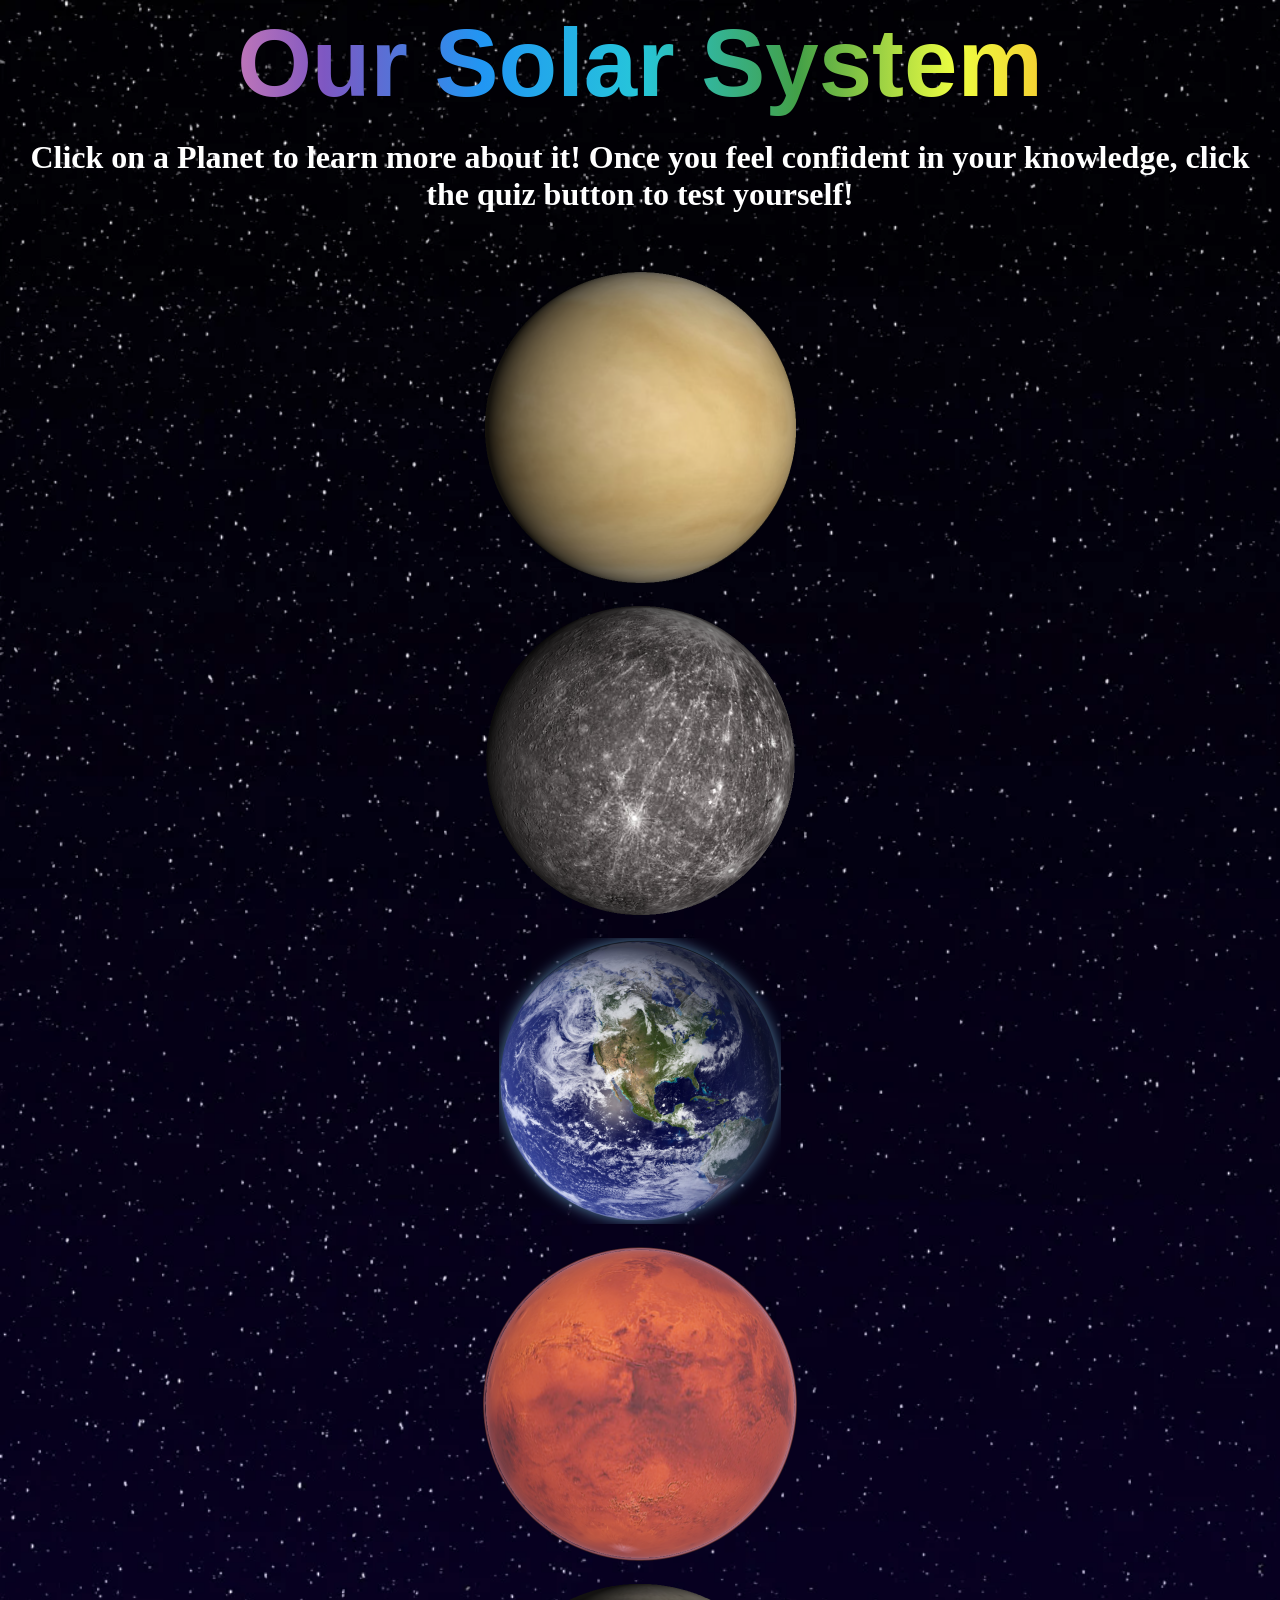
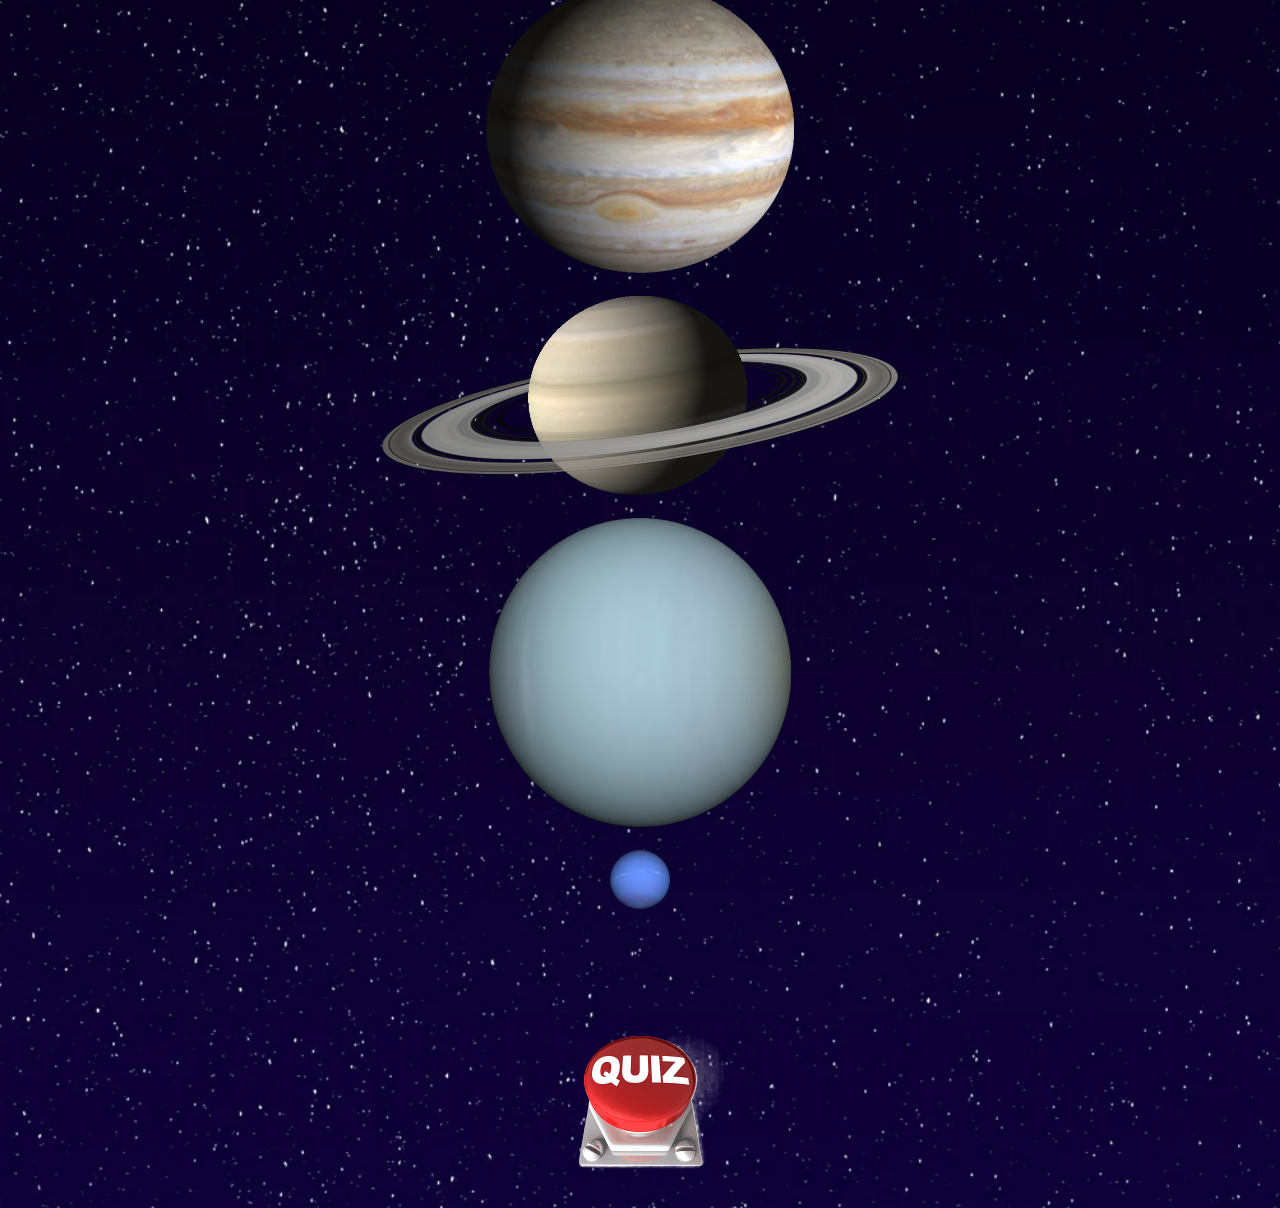
<file: index.html>
<!doctype html>
<html>

  <head>
  
	<link rel="stylesheet" href="style.css"></link>
	
	<script src="javascript.js"></script>
	
    <title>OUR SOLAR SYSTEM</title>
	
  </head>
  
  
  <body>
  <h4>Our Solar System</h4>
	<h1>Click on a Planet to learn more about it! Once you feel confident in your knowledge, click the quiz button to test yourself!</h1>
	<br></br>
	<div class="wrapper">
		<button class="button" onclick="to_venus()"><img src="venus.png" alt="VENUS"></button>
		<br></br>
	</div>
	<div class="wrapper">
		<button class="button" onclick="to_mercury()"><img src="mercury.png" alt="Mercury"></button>
		<br></br>
	</div>
	<div class="wrapper">
		<button class="button" onclick="to_earth()"><img src="earth.png" alt="Earth"></button>
		<br></br>
	</div>
	<div class="wrapper">
		<button class="button" onclick="to_mars()"><img src="mars.png" alt="Mars"></button>
		<br></br>
	</div>
	<div class="wrapper">
		<button class="button" onclick="to_jupiter()"><img src="jupiter.png" alt="Jupiter"></button>
		<br></br>
	</div>
	<div class="wrapper">
		<button class="button" onclick="to_saturn()"><img src="saturn.png" alt="Saturn"></button>
		<br></br>
	</div>
	<div class="wrapper">
		<button class="button" onclick="to_uranus()"><img src="uranus.png" alt="Uranus"></button>
		<br></br>
	</div>
	<div class="wrapper">
		<button class="button" onclick="to_neptune()"><img src="neptune.png" alt="Neptune"></button>
	</div>
	<br></br>
	<br></br>
	<br></br>
	<div class="wrapper">
		<button class="button" onclick="to_quiz()"><img src="quiz_button.png" alt="Quiz"></button>
	</div>

	
	
  </body>
  
</html>
</file>
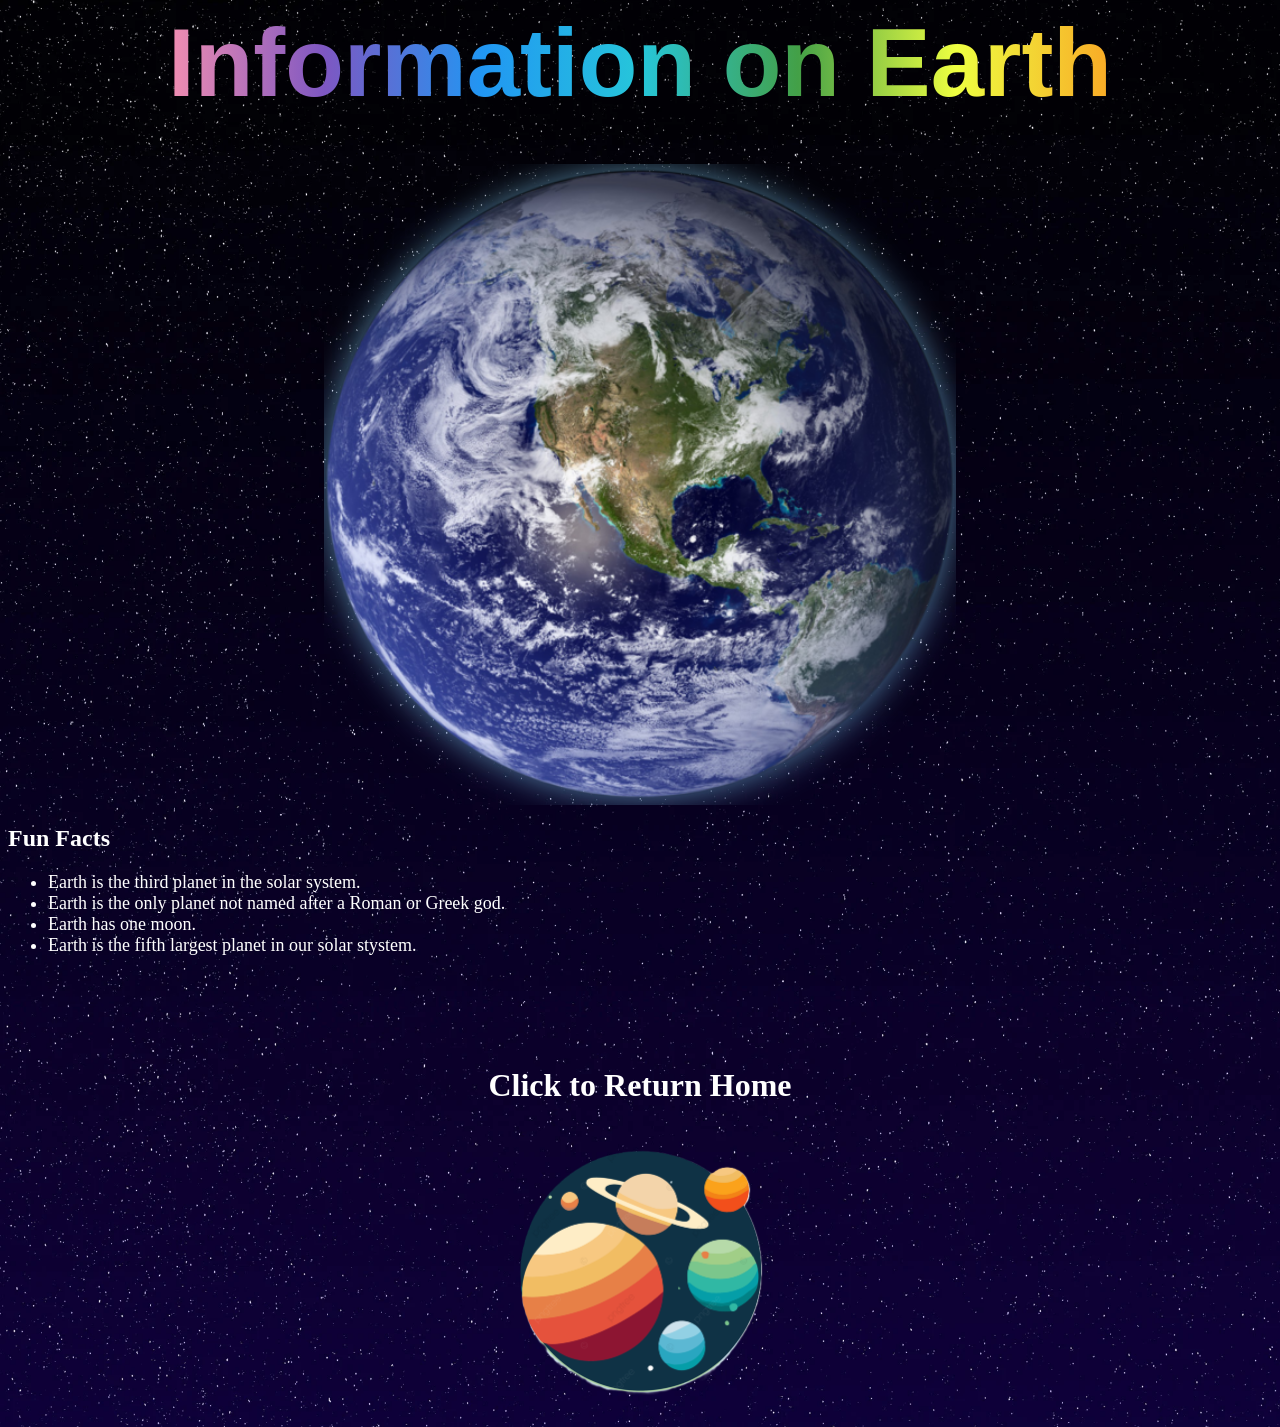
<file: earth.html>
<!doctype html>
<html>

  <head>
  
	<link rel="stylesheet" href="style.css"></link>
	
	<script src="javascript.js"></script>
	
    <title></title>
	
  </head>
  
  
  <body>
	<h4>Information on Earth</h4>
	<br></br>
	<img src="earth.png" alt="earth"></img>
	<h2>Fun Facts</h2>
	<ul>
		<li>Earth is the third planet in the solar system.</li>
		<li>Earth is the only planet not named after a Roman or Greek god.</li>
		<li>Earth has one moon.</li>
		<li>Earth is the fifth largest planet in our solar stystem.</li>
	</ul>
		<div class="wrapper">
			<br></br>
	<br></br>
		<h1>Click to Return Home</h1>
		<button class="button" onclick="to_index()"><img src="home.png" alt="HOMEPAGE"></button>
	</div>
  </body>
  
</html>
</file>
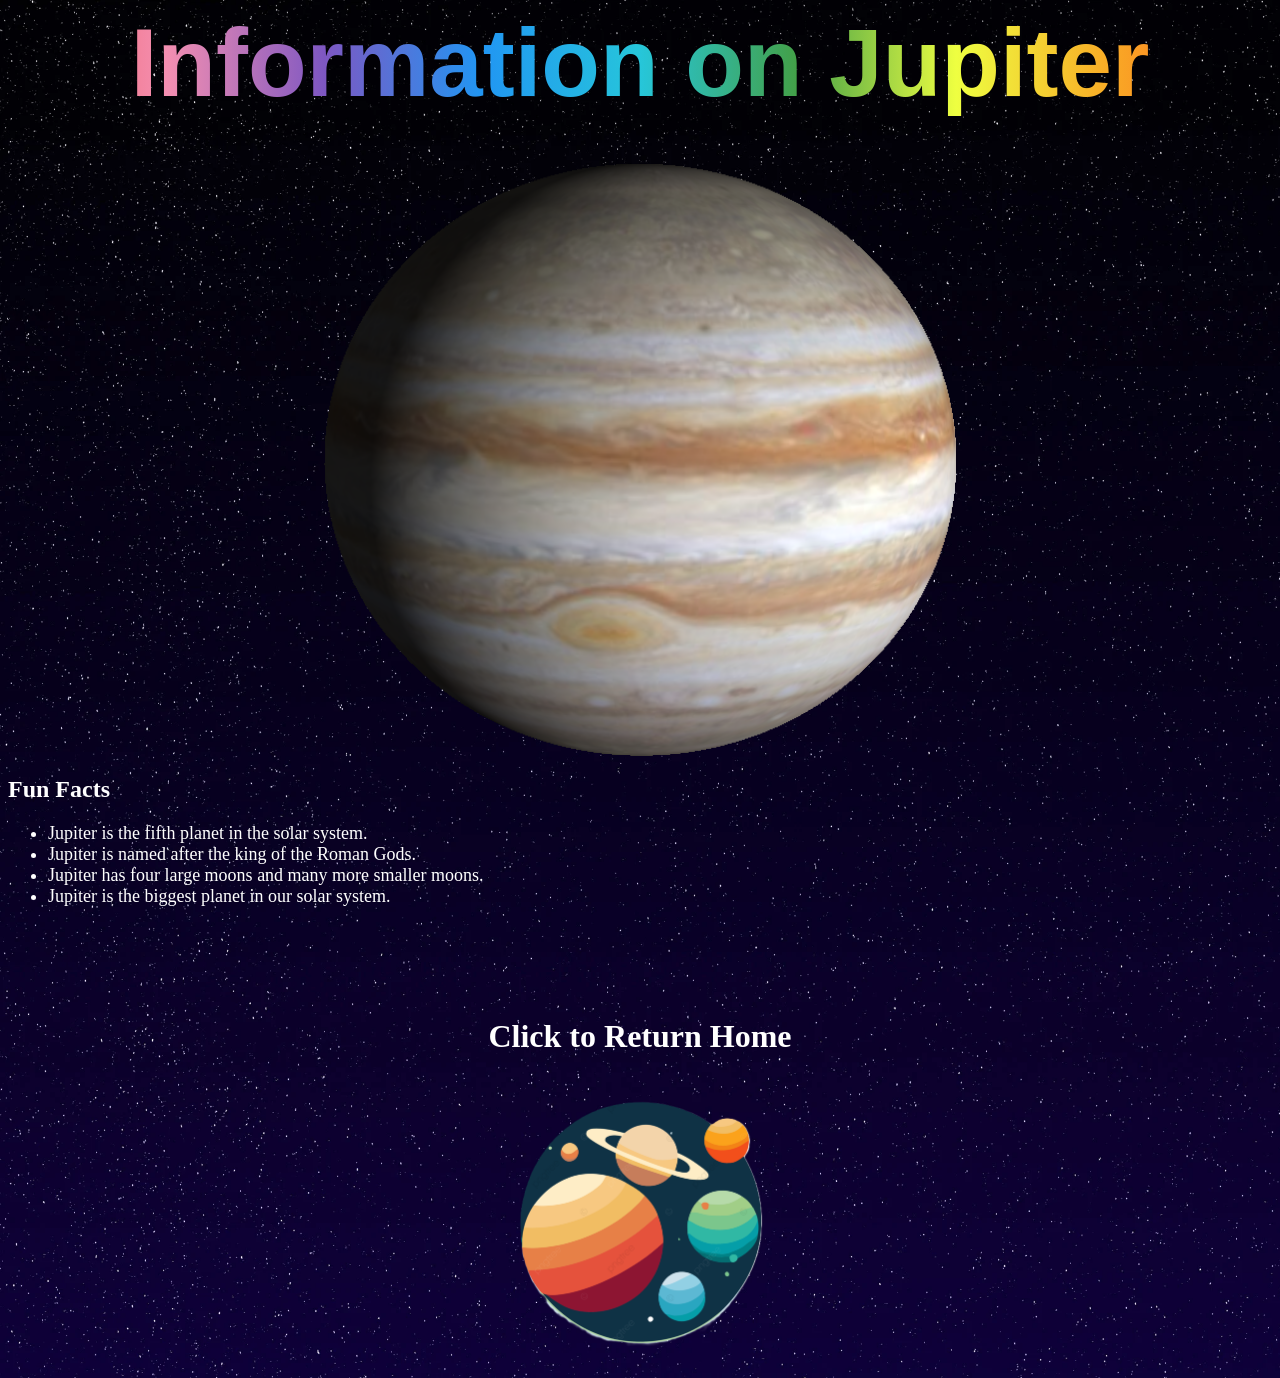
<file: jupiter.html>
<!doctype html>
<html>

  <head>
  
	<link rel="stylesheet" href="style.css"></link>
	
	<script src="javascript.js"></script>
	
    <title></title>
	
  </head>
  
  
  <body>
	<h4>Information on Jupiter</h4>
	<br></br>
	<img src="jupiter.png" alt="jupiter"></img>
	<h2>Fun Facts</h2>
	<ul>
		<li>Jupiter is the fifth planet in the solar system.</li>
		<li>Jupiter is named after the king of the Roman Gods.</li>
		<li>Jupiter has four large moons and many more smaller moons.</li>
		<li>Jupiter is the biggest planet in our solar system.</li>
	</ul>
		<div class="wrapper">
			<br></br>
	<br></br>
		<h1>Click to Return Home</h1>
		<button class="button" onclick="to_index()"><img src="home.png" alt="HOMEPAGE"></button>
	</div>
  </body>
  
</html>
</file>
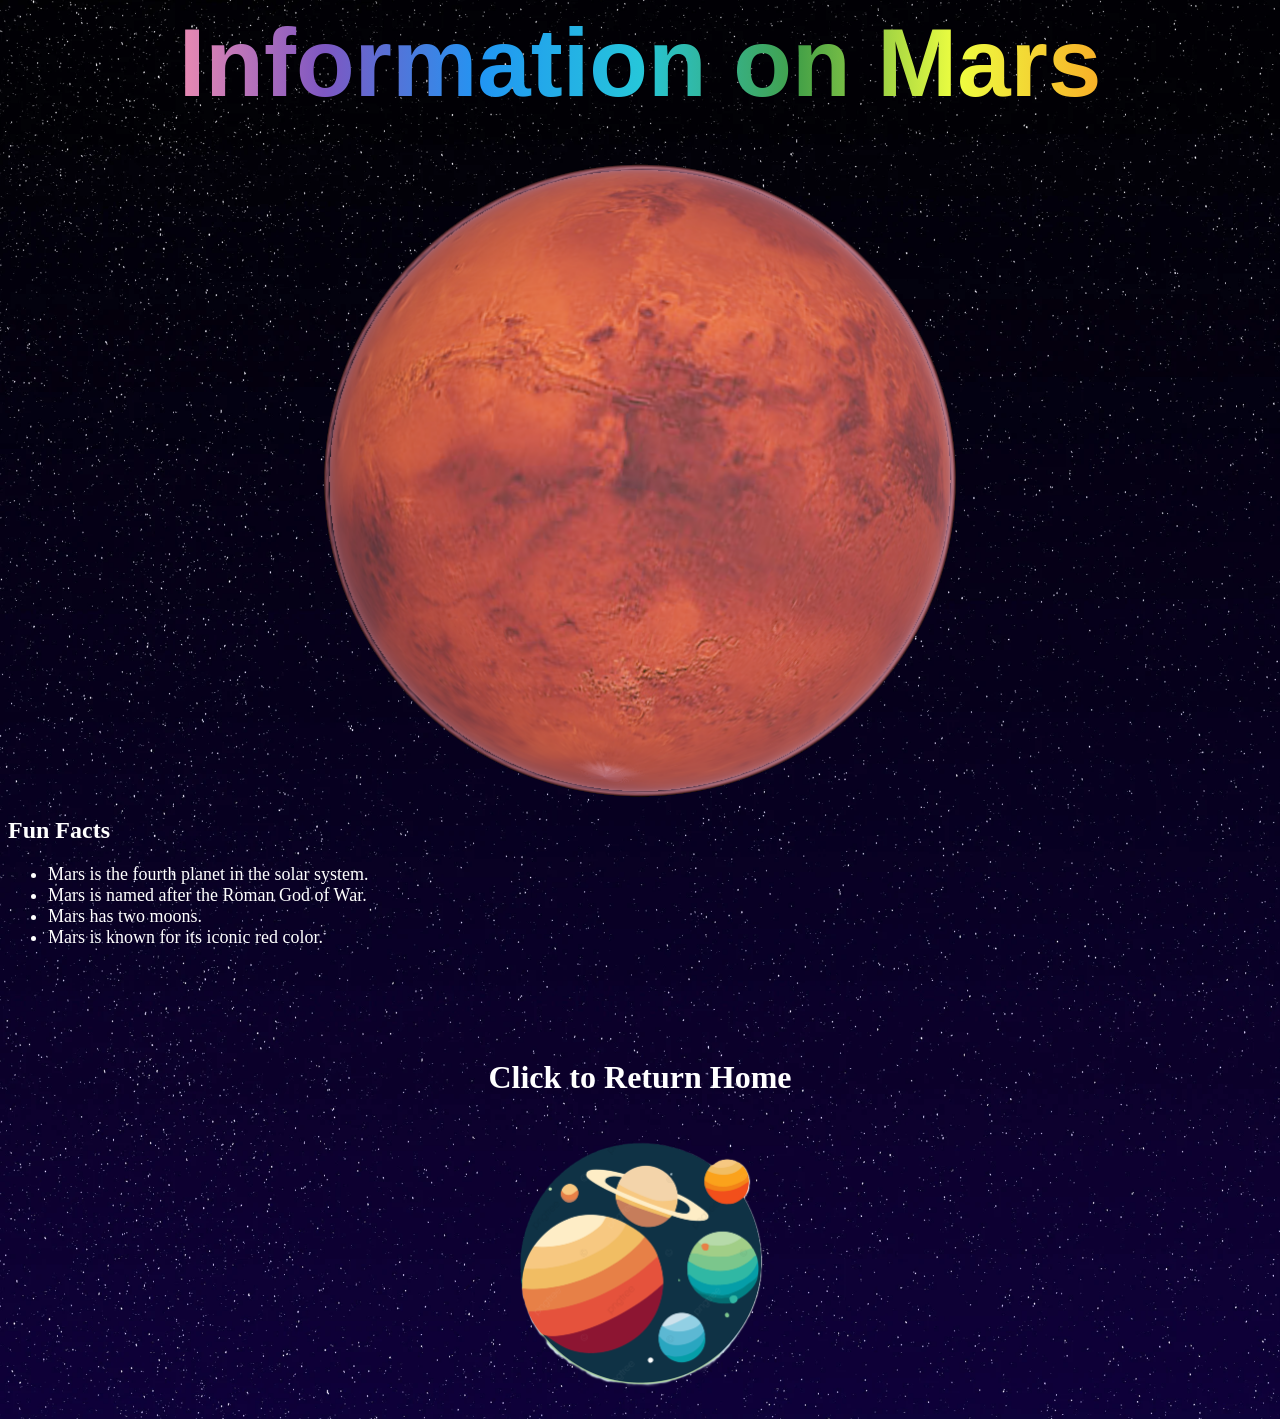
<file: mars.html>
<!doctype html>
<html>

  <head>
  
	<link rel="stylesheet" href="style.css"></link>
	
	<script src="javascript.js"></script>
	
    <title></title>
	
  </head>
  
  
  <body>
	<h4>Information on Mars</h4>
	<br></br>
	<img src="mars.png" alt="mars"></img>
	<h2>Fun Facts</h2>
	<ul>
		<li>Mars is the fourth planet in the solar system.</li>
		<li>Mars is named after the Roman God of War.</li>
		<li>Mars has two moons.</li>
		<li>Mars is known for its iconic red color.</li>
	</ul>
		<div class="wrapper">
			<br></br>
	<br></br>
		<h1>Click to Return Home</h1>
		<button class="button" onclick="to_index()"><img src="home.png" alt="HOMEPAGE"></button>
	</div>
  </body>
  
</html>
</file>
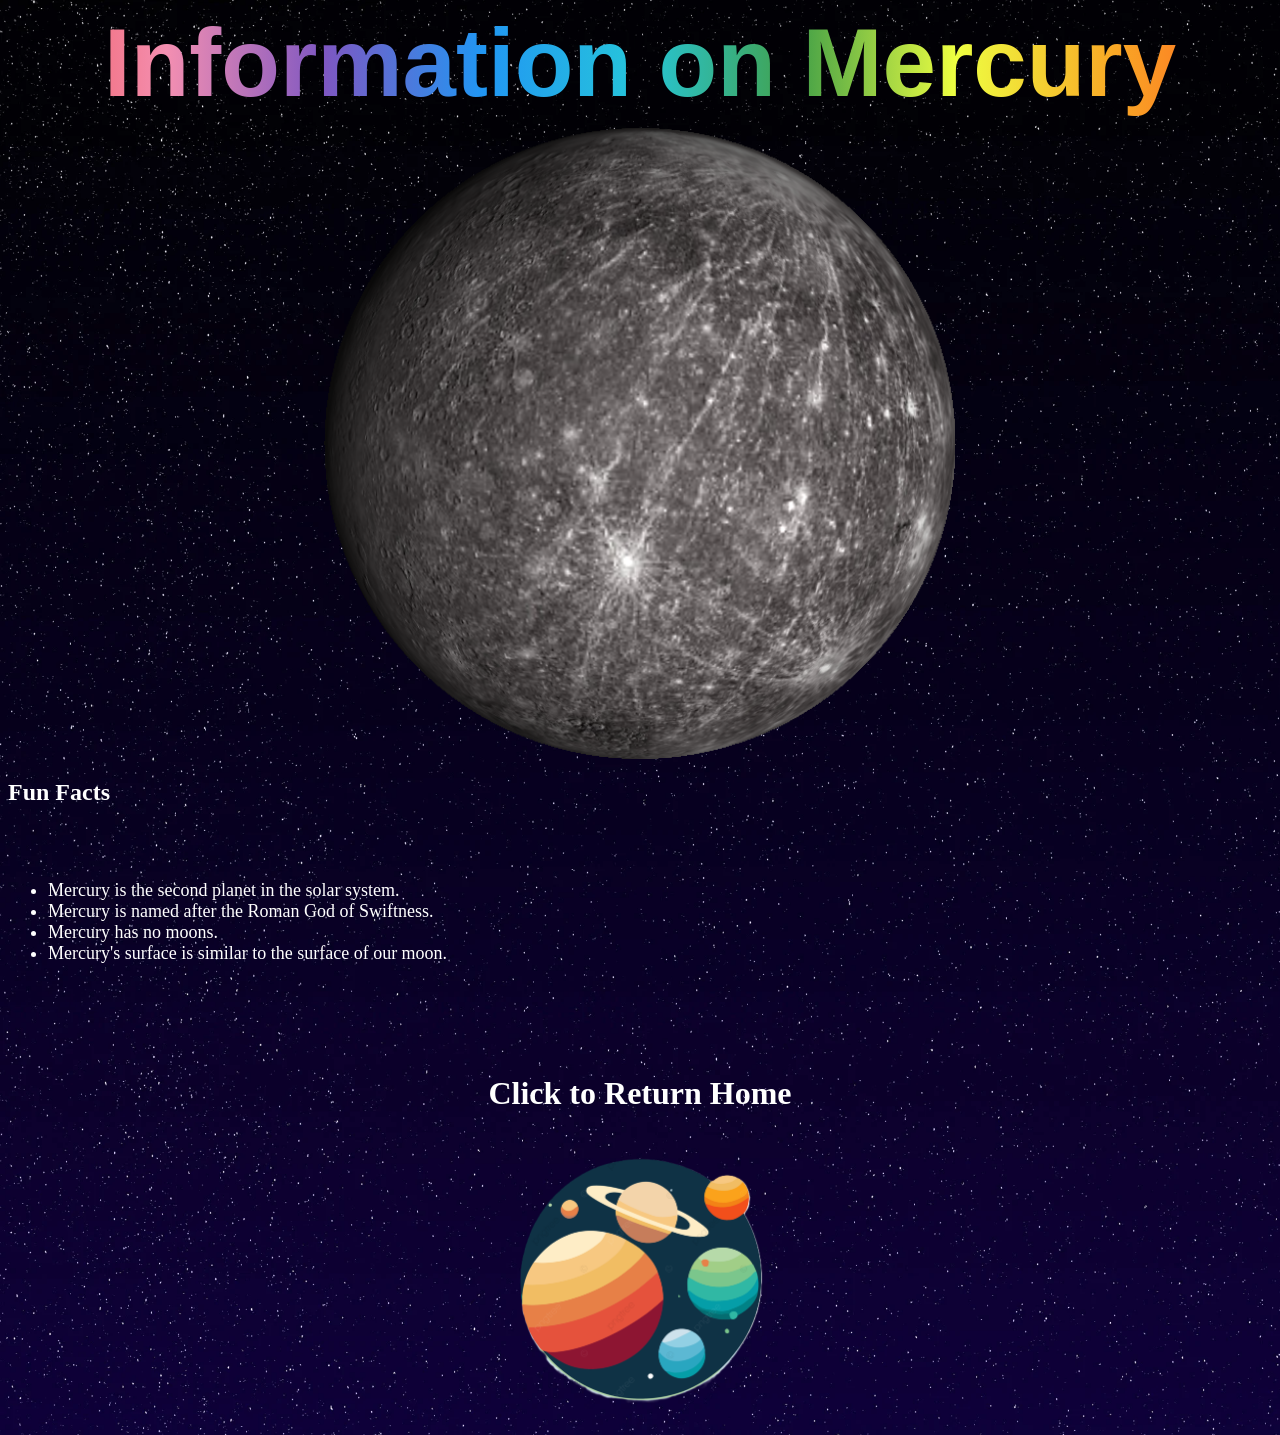
<file: mercury.html>
<!doctype html>
<html>

  <head>
  
	<link rel="stylesheet" href="style.css"></link>
	
	<script src="javascript.js"></script>
	
    <title></title>
	
  </head>
  
  
  <body>
	<h4>Information on Mercury</h4>
	<img src="mercury.png" alt="mercury"></img>
	<h2>Fun Facts</h2>
	<br></br>
	<ul>
		<li>Mercury is the second planet in the solar system.</li>
		<li>Mercury is named after the Roman God of Swiftness.</li>
		<li>Mercury has no moons.</li>
		<li>Mercury's surface is similar to the surface of our moon.</li>
	</ul>
		<div class="wrapper">
			<br></br>
	<br></br>
		<h1>Click to Return Home</h1>
		<button class="button" onclick="to_index()"><img src="home.png" alt="HOMEPAGE"></button>
	</div>
  </body>
  
</html>
</file>
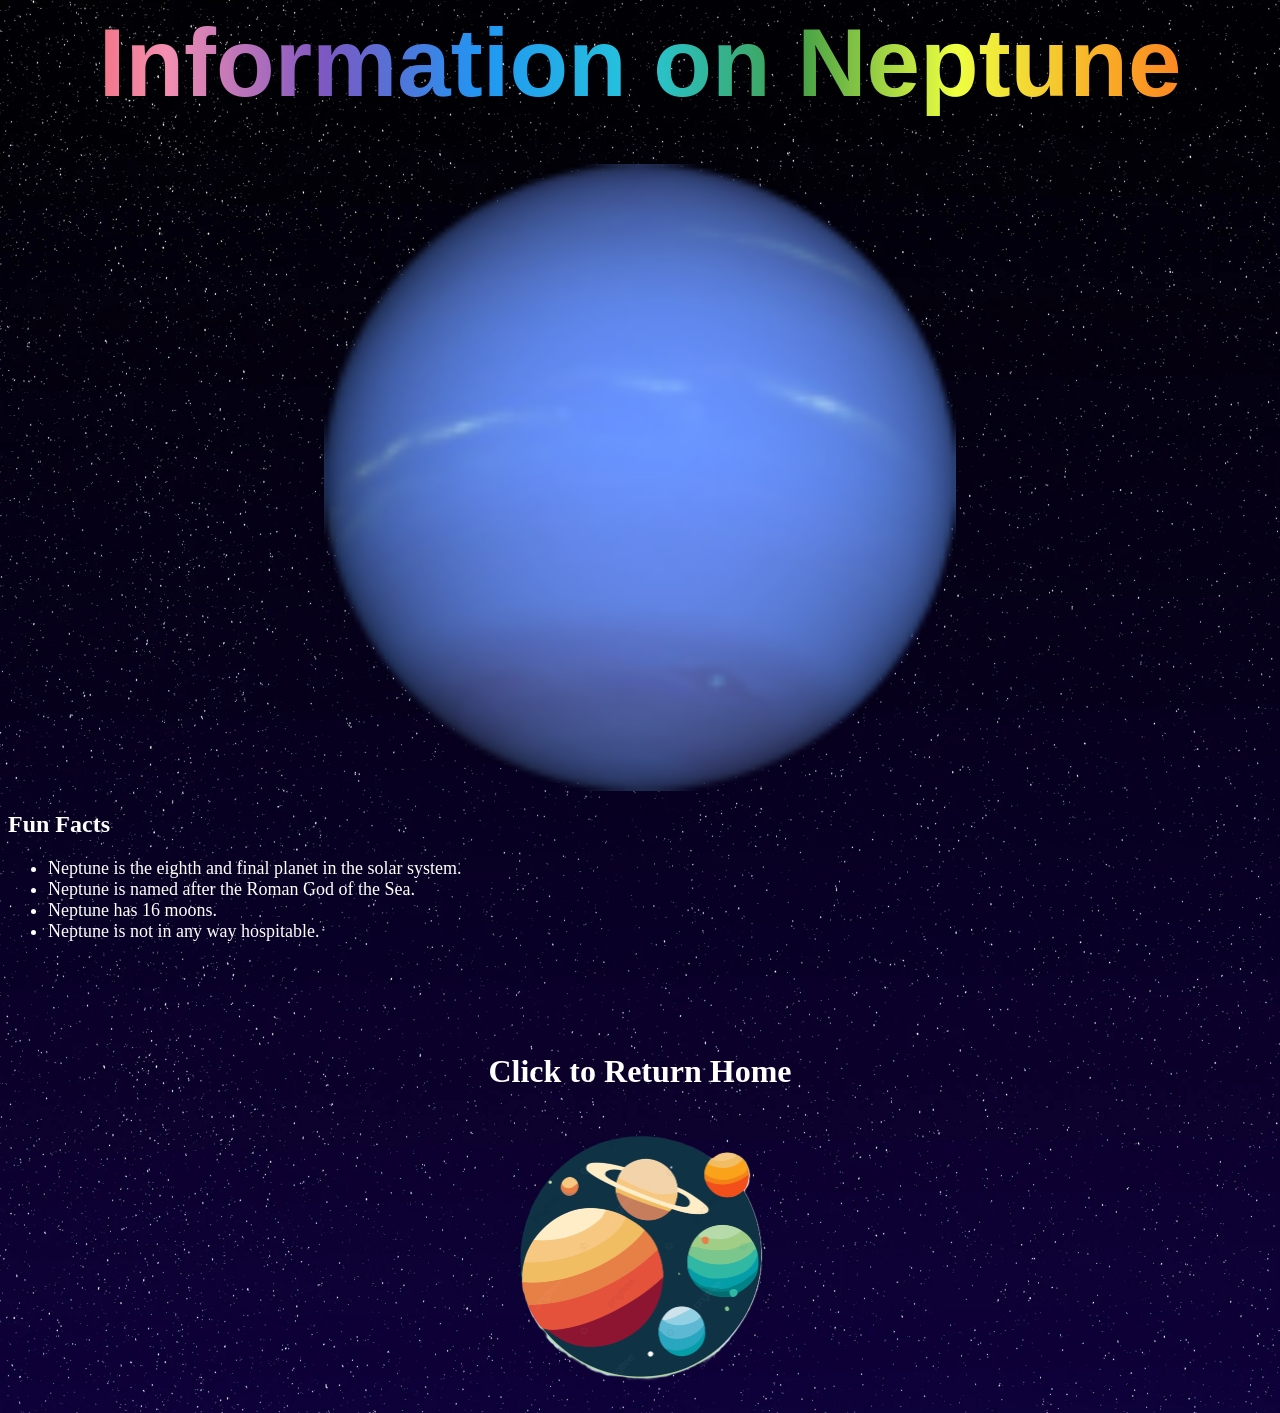
<file: neptune.html>
<!doctype html>
<html>

  <head>
  
	<link rel="stylesheet" href="style.css"></link>
	
	<script src="javascript.js"></script>
	
    <title></title>
	
  </head>
  
  
  <body>
	<h4>Information on Neptune</h4>
	<br></br>
	<img src="neptune.png" alt="neptune"></img>
	<h2>Fun Facts</h2>
	<ul>
		<li>Neptune is the eighth and final planet in the solar system.</li>
		<li>Neptune is named after the Roman God of the Sea.</li>
		<li>Neptune has 16 moons.</li>
		<li>Neptune is not in any way hospitable.</li>
	</ul>
		<div class="wrapper">
			<br></br>
	<br></br>
		<h1>Click to Return Home</h1>
		<button class="button" onclick="to_index()"><img src="home.png" alt="HOMEPAGE"></button>
	</div>
  </body>
  
</html>
</file>
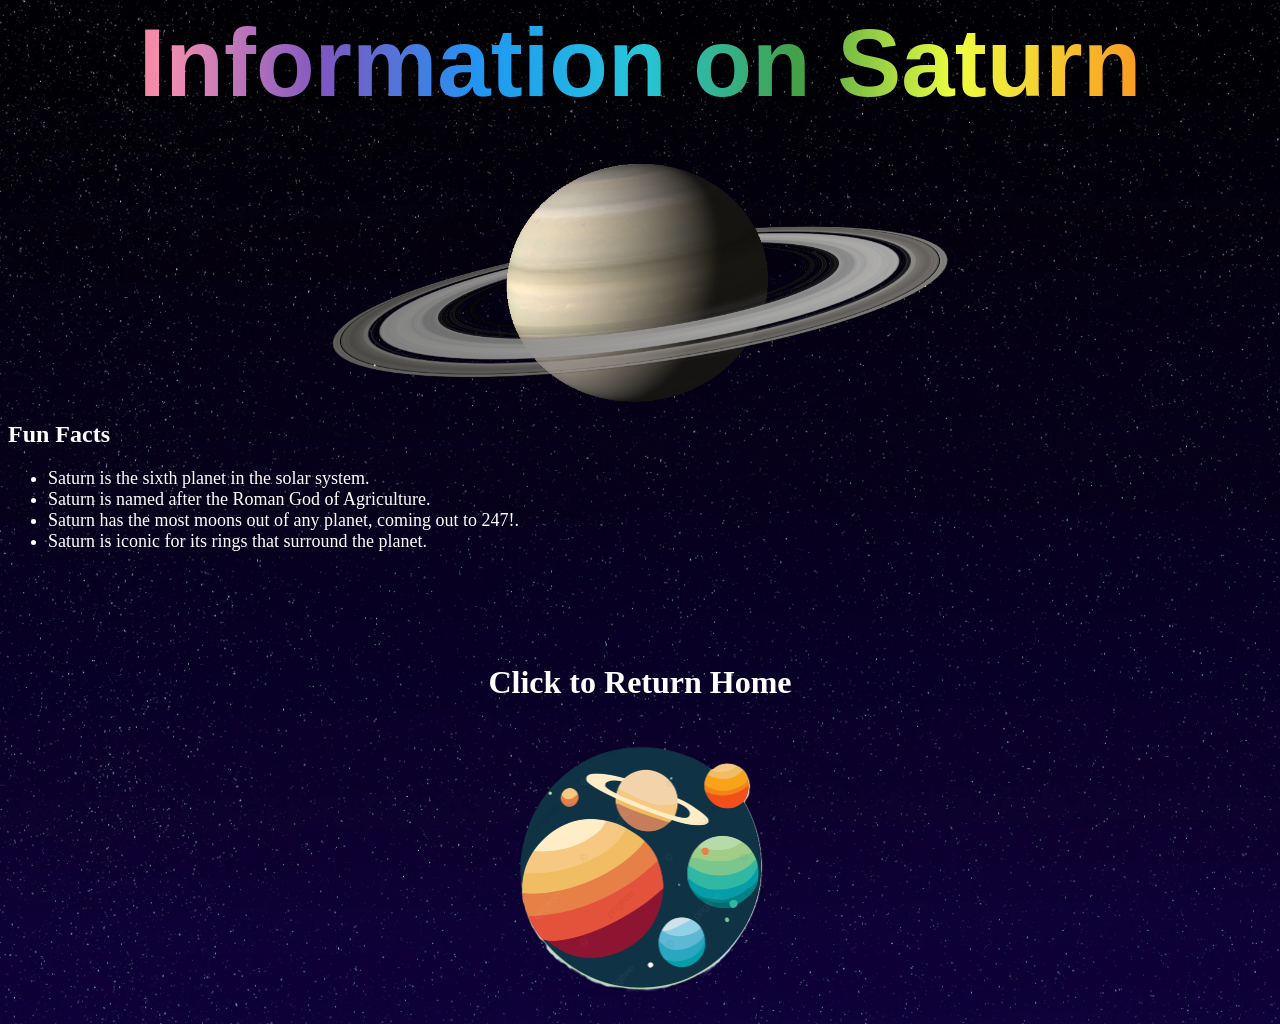
<file: saturn.html>
<!doctype html>
<html>

  <head>
  
	<link rel="stylesheet" href="style.css"></link>
	
	<script src="javascript.js"></script>
	
    <title></title>
	
  </head>
  
  
  <body>
	<h4>Information on Saturn</h4>
	<br></br>
	<img src="saturn.png" alt="saturn"></img>
	<h2>Fun Facts</h2>
	<ul>
		<li>Saturn is the sixth planet in the solar system.</li>
		<li>Saturn is named after the Roman God of Agriculture.</li>
		<li>Saturn has the most moons out of any planet, coming out to 247!.</li>
		<li>Saturn is iconic for its rings that surround the planet.</li>
	</ul>
		<div class="wrapper">
			<br></br>
	<br></br>
		<h1>Click to Return Home</h1>
		<button class="button" onclick="to_index()"><img src="home.png" alt="HOMEPAGE"></button>
	</div>
  </body>
  
</html>
</file>
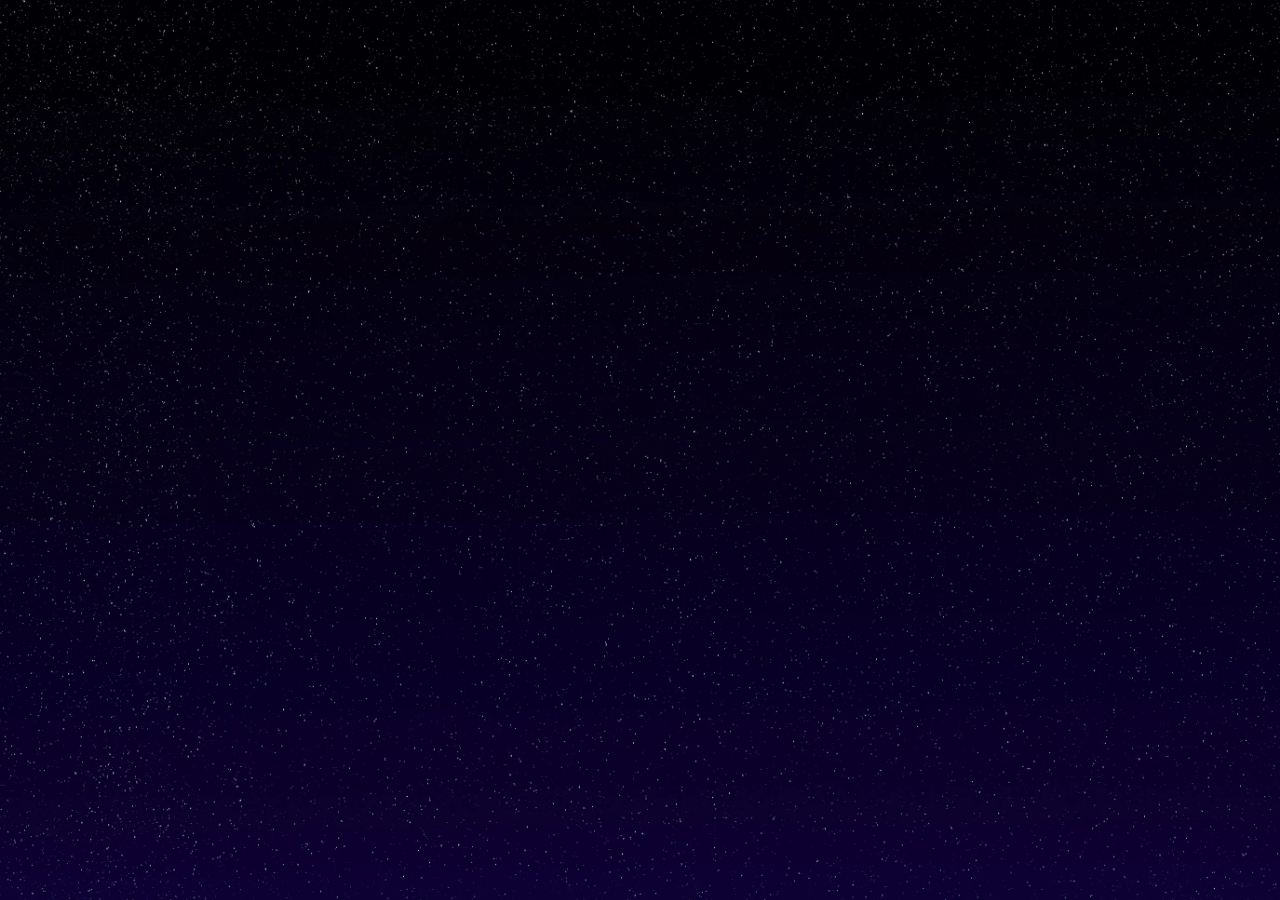
<file: sun.html>
<!doctype html>
<html>

  <head>
  
	<link rel="stylesheet" href="style.css"></link>
	
	<script src="javascript.js"></script>
	
    <title></title>
	
  </head>
  
  
  <body>

  </body>
  
</html>
</file>
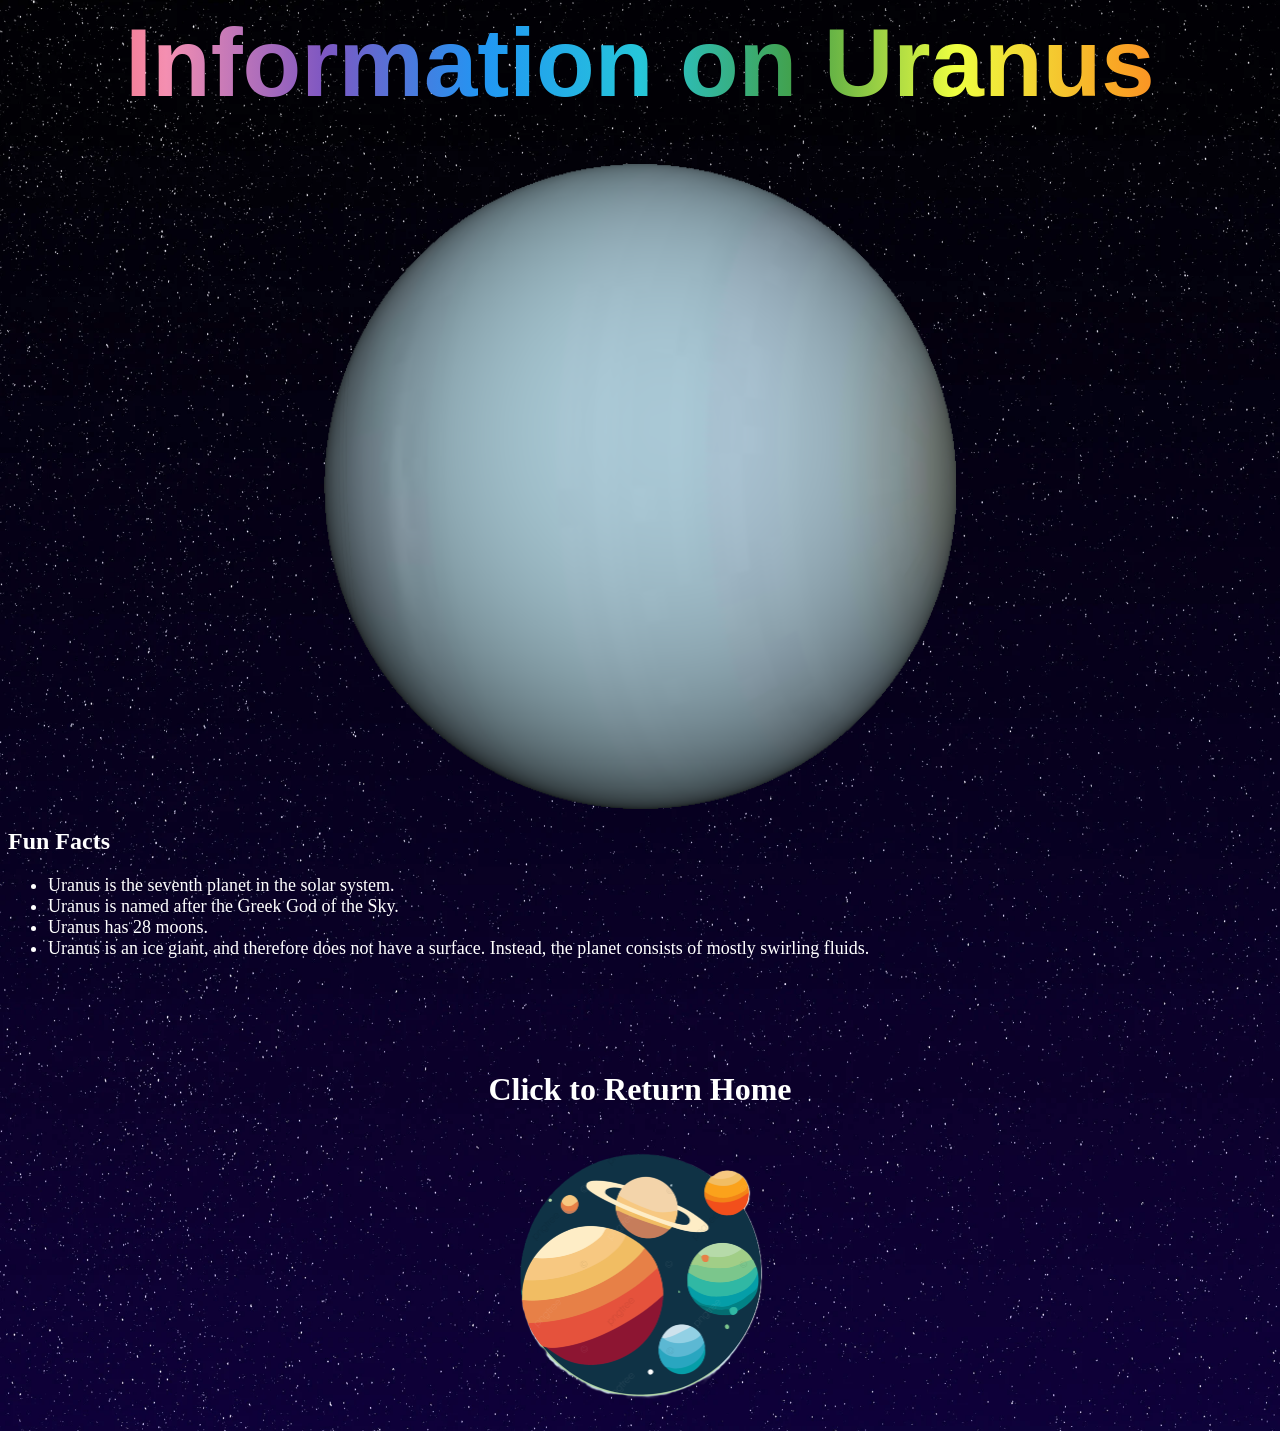
<file: uranus.html>
<!doctype html>
<html>

  <head>
  
	<link rel="stylesheet" href="style.css"></link>
	
	<script src="javascript.js"></script>
	
    <title></title>
	
  </head>
  
  
  <body>
	<h4>Information on Uranus</h4>
	<br></br>
	<img src="uranus.png" alt="uranus"></img>
	<h2>Fun Facts</h2>
	<ul>
		<li>Uranus is the seventh planet in the solar system.</li>
		<li>Uranus is named after the Greek God of the Sky.</li>
		<li>Uranus has 28 moons.</li>
		<li>Uranus is an ice giant, and therefore does not have a surface. Instead, the planet consists of mostly swirling fluids.</li>
	</ul>
		<div class="wrapper">
			<br></br>
	<br></br>
		<h1>Click to Return Home</h1>
		<button class="button" onclick="to_index()"><img src="home.png" alt="HOMEPAGE"></button>
	</div>
  </body>
  
</html>
</file>
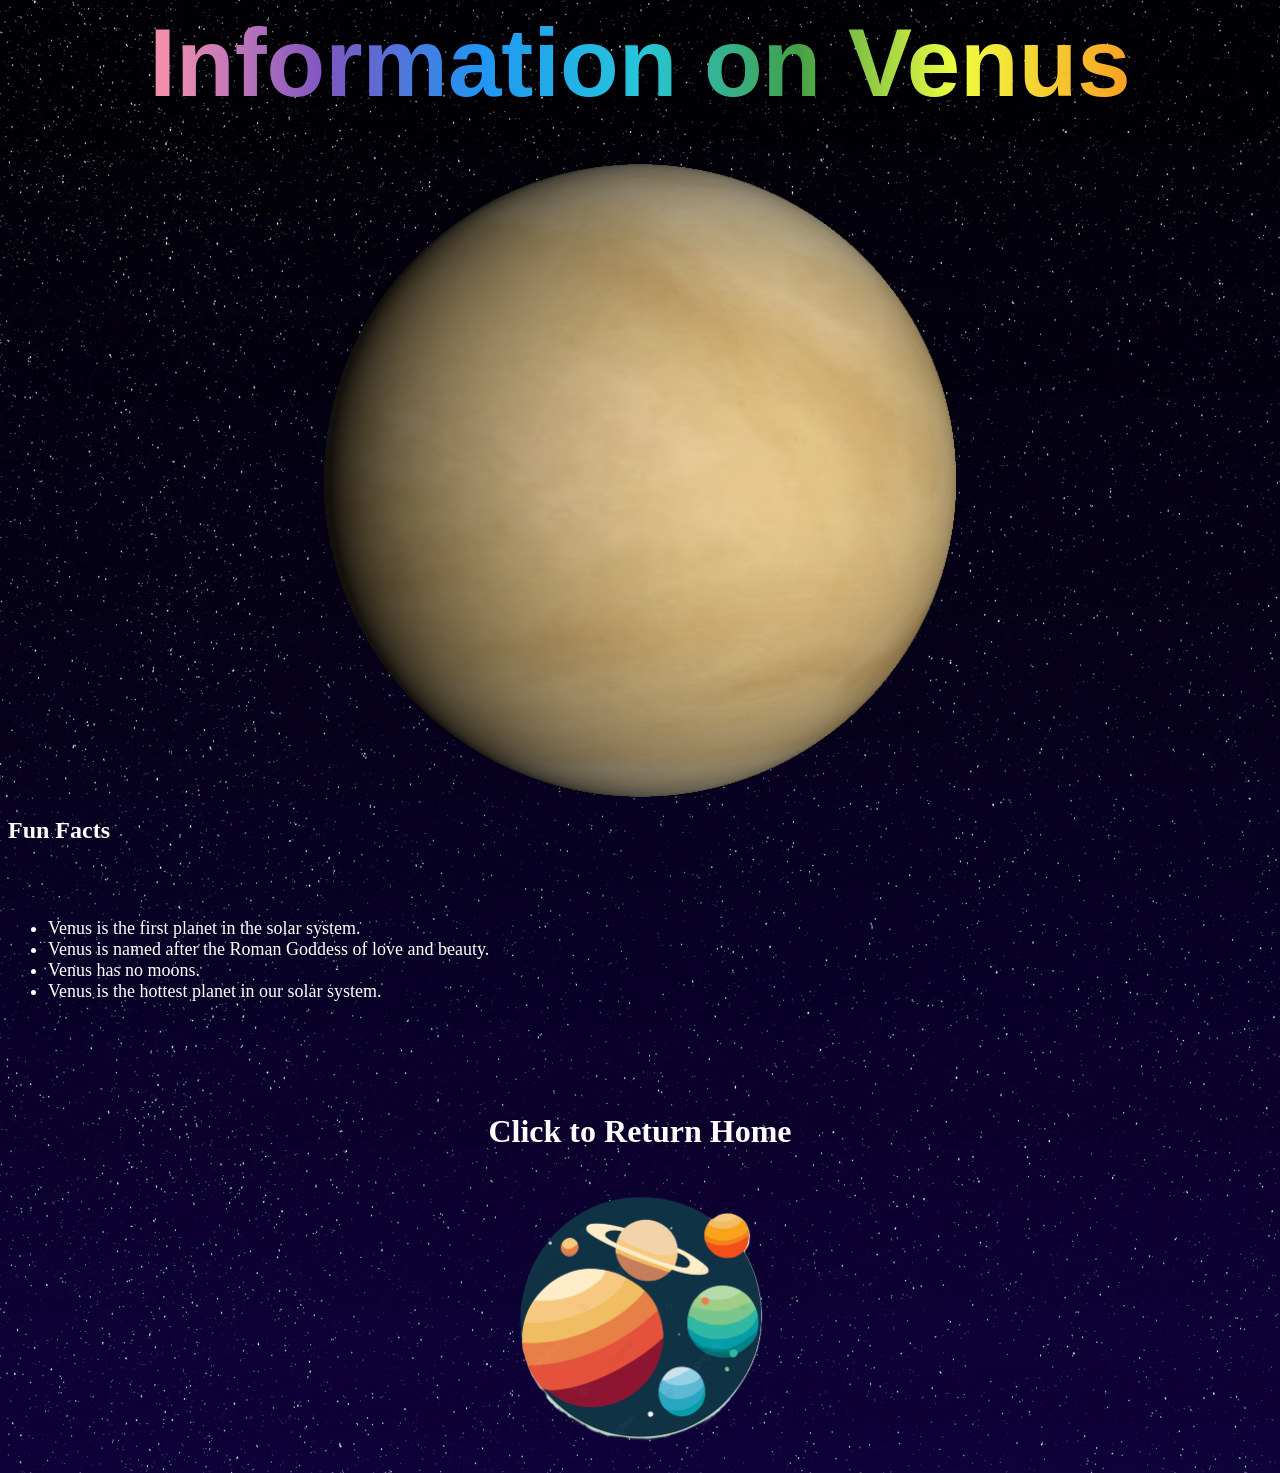
<file: venus.html>
<!doctype html>
<html>

  <head>
  
	<link rel="stylesheet" href="style.css"></link>
	
	<script src="javascript.js"></script>
	
    <title></title>
	
  </head>
  
  
  <body>
	<h4>Information on Venus</h4>
	<br></br>
	<img src="venus.png" alt="venus"></img>
	<h2>Fun Facts</h2>
	<br></br>
	<ul>
		<li>Venus is the first planet in the solar system.</li>
		<li>Venus is named after the Roman Goddess of love and beauty.</li>
		<li>Venus has no moons.</li>
		<li>Venus is the hottest planet in our solar system.</li>
	</ul>
	<div class="wrapper">
	<br></br>
	<br></br>
		<h1>Click to Return Home</h1>
		<button class="button" onclick="to_index()"><img src="home.png" alt="HOMEPAGE"></button>
	</div>
  </body>
  
</html>
</file>
<file: style.css>
img {
	display: block;
	margin: auto;
	width: 50%;
}

.wrapper {
	text-align: center;
	background-color: transparent;
}

.button {
	background-color: transparent;
	background-repeat: no-repeat;
	border: none;
	cursor: pointer;
	overflow: hidden;
}

body {
	background-image: url("background.png");
	background-repeat: no-repeat;
	background-size: cover;
}

h1{
	color: white;
	text-align: center;
}

h2{
	color:white;
}

ul{
	color:white;
	font-size: 18px;
}

h4 {
	text-align: center;
  margin-top: 0px;
  margin-bottom: 10px;
  font-family: sans-serif;
  font-size: 6rem;
  background: linear-gradient(to right, #ef5350, #f48fb1, #7e57c2, #2196f3, #26c6da, #43a047, #eeff41, #f9a825, #ff5722);
  -webkit-background-clip: text;
  -webkit-text-fill-color: transparent;
}
</file>
